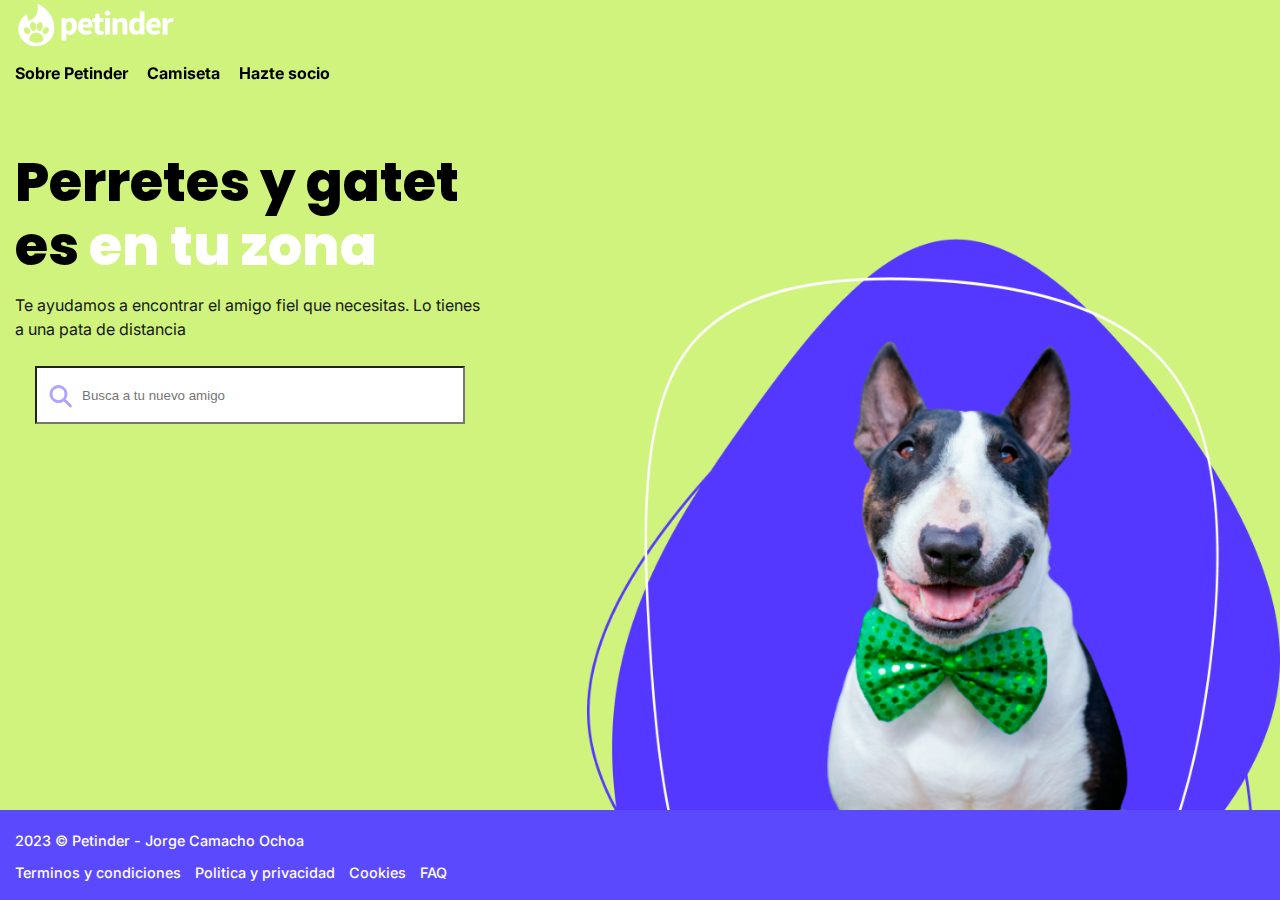
<file: index.html>
<!DOCTYPE html>
<html lang="es">
<head>
    <meta charset="UTF-8">
    <meta http-equiv="X-UA-Compatible" content="IE=edge">
    <meta name="viewport" content="width=device-width, initial-scale=1.0">
    <meta name="description" content="Petinder es una organización que fomenta la adopcion de perros y gatos">
    <link rel="stylesheet" href="./css/estilos.css">
    <title>Petinder</title>
</head>
<body class="page-home">
    <header>
        <nav class="container">
            <a class="link-logo" href="index.html">
                <img class="logo" src="./images/logo_white.svg" alt="Logo Petinder">
            </a>
            <ul class="menu-links">
                <li><a href="about.html">Sobre Petinder</a></li>
                <li><a href="tshirt.html">Camiseta</a></li>
                <li><a href="join.html">Hazte socio</a></li>
            </ul>
        </nav>
    </header>
    <main>
        <div class="container">
            <section class="featured">
                <h1 class="title">   
                    <span class="rotate-3d">P</span>
                    <span class="rotate-3d">e</span>
                    <span class="rotate-3d">r</span>
                    <span class="rotate-3d">r</span>
                    <span class="rotate-3d">e</span>
                    <span class="rotate-3d">t</span>
                    <span class="rotate-3d">e</span>
                    <span class="rotate-3d">s</span>
                    <span class="rotate-3d">&nbsp</span>
                    <span class="rotate-3d">y</span>
                    <span class="rotate-3d">&nbsp</span>
                    <span class="rotate-3d">g</span>
                    <span class="rotate-3d">a</span>
                    <span class="rotate-3d">t</span>
                    <span class="rotate-3d">e</span>
                    <span class="rotate-3d">t</span>
                    <span class="rotate-3d">e</span>
                    <span class="rotate-3d">s</span>
                    <span class="rotate-3d">&nbsp</span>
                    <span>en tu zona</span>
                </h1>
                <p class="featured-text">Te ayudamos a encontrar el amigo fiel que necesitas. Lo tienes a una pata de distancia</p>
                <form class="search-bar"><input type="search" class="form-control search-control" name="" id="" placeholder="Busca a tu nuevo amigo"></form>
            </section>
        </div>
    </main>
    <footer>
        <div class="container">
            <span>2023 © Petinder - Jorge Camacho Ochoa</span>
            <ul class="legal-links">
                <li><a href="">Terminos y condiciones</a></li>
                <li><a href="">Politica y privacidad</a></li>
                <li><a href="">Cookies</a></li>
                <li><a href="">FAQ</a></li>
            </ul>
        </div>
    </footer>
</body>
</html>
</file>
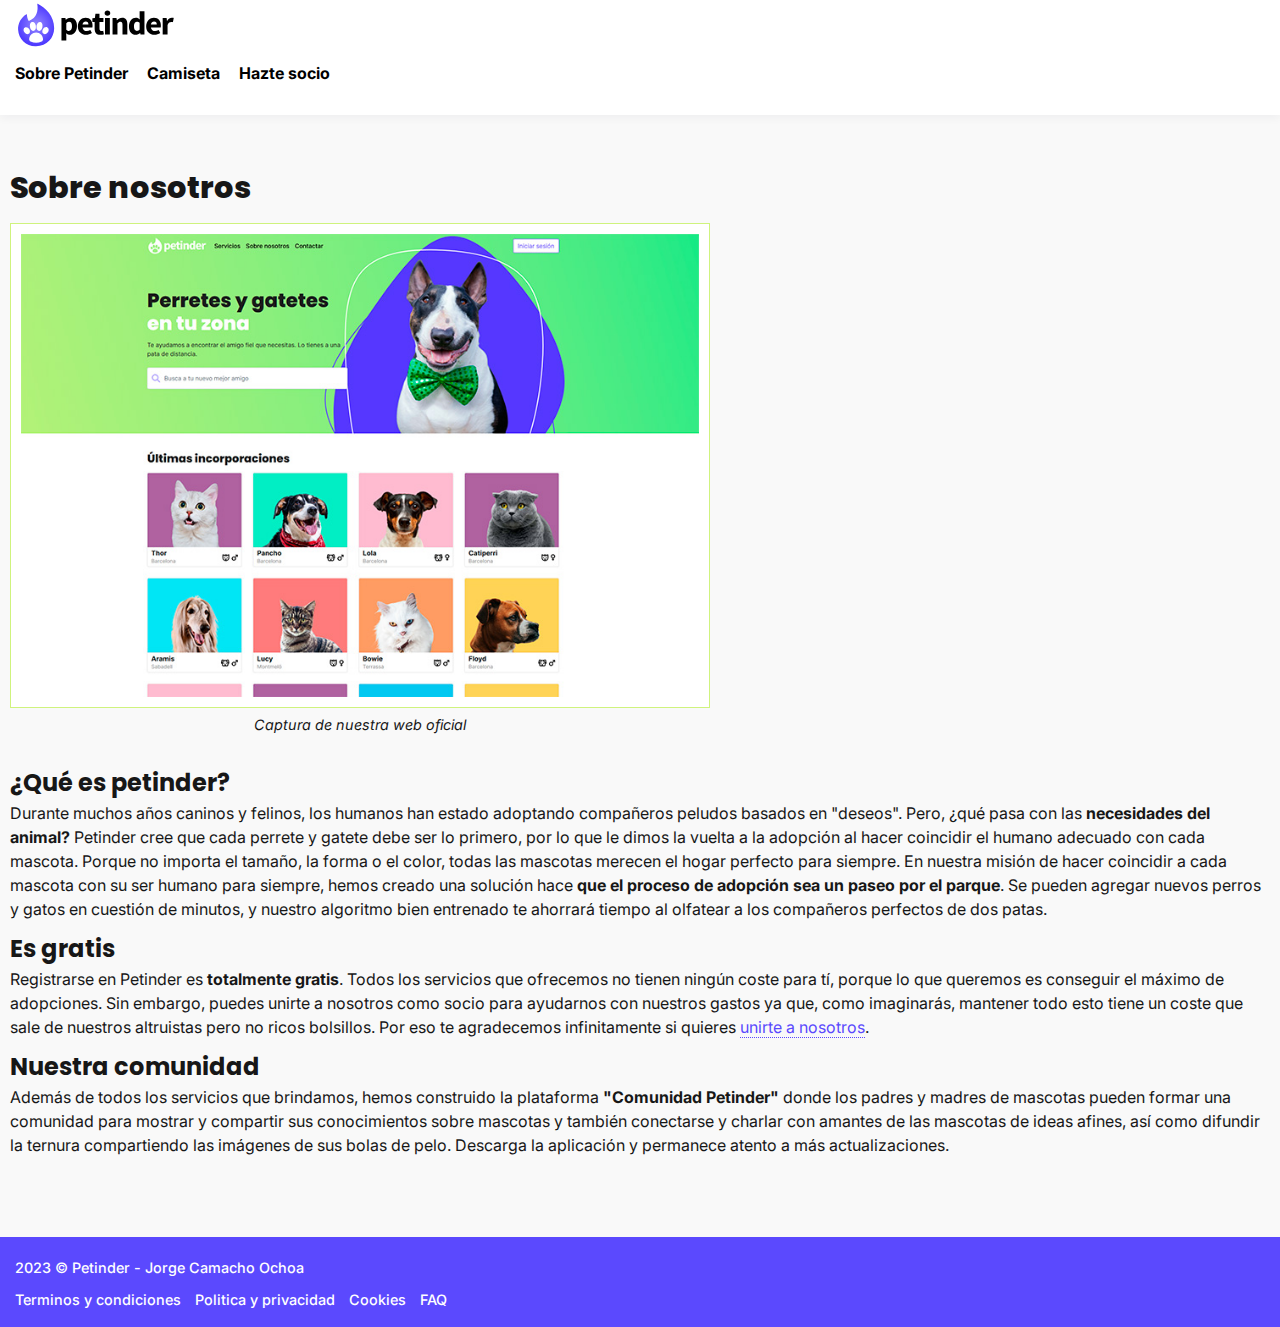
<file: about.html>
<!DOCTYPE html>
<html lang="es">
  <head>
    <meta charset="UTF-8" />
    <meta http-equiv="X-UA-Compatible" content="IE=edge" />
    <meta name="viewport" content="width=device-width, initial-scale=1.0" />
    <meta
      name="description"
      content="Petinder es una organización que fomenta la adopcion de perros y gatos"
    />
    <link rel="stylesheet" href="./css/estilos.css" />
    <title>Acerca de Nosotros</title>
  </head>
  <body class="page-rest">
    <header>
      <nav class="container">
        <a class="link-logo" href="index.html">
          <img class="logo color-logo" src="./images/logo.svg" alt="Logo Petinder" />
        </a>
        <ul class="menu-links">
          <li><a href="about.html">Sobre Petinder</a></li>
          <li><a href="tshirt.html">Camiseta</a></li>
          <li><a href="join.html">Hazte socio</a></li>
        </ul>
      </nav>
    </header>
    <main>
      <div class="container">
        <!-- Utilizamos la etiqueta para englobar img -->
        <h1 class="title">Sobre nosotros</h1>
        <figure>
          <img
            src="./images/captura.jpg"
            alt="Captura Petinder"
            class="img-fluid"
          />
          <figcaption>Captura de nuestra web oficial</figcaption>
        </figure>

        <h2>¿Qué es petinder?</h2>
        <p>
          Durante muchos años caninos y felinos, los humanos han estado
          adoptando compañeros peludos basados en "deseos". Pero, ¿qué pasa con
          las <strong>necesidades del animal?</strong> Petinder cree que cada
          perrete y gatete debe ser lo primero, por lo que le dimos la vuelta a
          la adopción al hacer coincidir el humano adecuado con cada mascota.
          Porque no importa el tamaño, la forma o el color, todas las mascotas
          merecen el hogar perfecto para siempre. En nuestra misión de hacer
          coincidir a cada mascota con su ser humano para siempre, hemos creado
          una solución hace
          <strong>que el proceso de adopción sea un paseo por el parque</strong
          >. Se pueden agregar nuevos perros y gatos en cuestión de minutos, y
          nuestro algoritmo bien entrenado te ahorrará tiempo al olfatear a los
          compañeros perfectos de dos patas.
        </p>
        <h2>Es gratis</h2>
        <p>
          Registrarse en Petinder es <strong>totalmente gratis</strong>. Todos
          los servicios que ofrecemos no tienen ningún coste para tí, porque lo
          que queremos es conseguir el máximo de adopciones. Sin embargo, puedes
          unirte a nosotros como socio para ayudarnos con nuestros gastos ya
          que, como imaginarás, mantener todo esto tiene un coste que sale de
          nuestros altruistas pero no ricos bolsillos. Por eso te agradecemos
          infinitamente si quieres <a href="join.html">unirte a nosotros</a>.
        </p>
        <h2>Nuestra comunidad</h2>
        <p>
          Además de todos los servicios que brindamos, hemos construido la
          plataforma <strong>"Comunidad Petinder"</strong> donde los padres y
          madres de mascotas pueden formar una comunidad para mostrar y
          compartir sus conocimientos sobre mascotas y también conectarse y
          charlar con amantes de las mascotas de ideas afines, así como difundir
          la ternura compartiendo las imágenes de sus bolas de pelo. Descarga la
          aplicación y permanece atento a más actualizaciones.
        </p>
      </div>
    </main>
    <footer>
      <div class="container">
        <span>2023 © Petinder - Jorge Camacho Ochoa</span>
        <ul class="legal-links">
          <li><a href="">Terminos y condiciones</a></li>
          <li><a href="">Politica y privacidad</a></li>
          <li><a href="">Cookies</a></li>
          <li><a href="">FAQ</a></li>
        </ul>
      </div>
    </footer>
  </body>
</html>
</file>
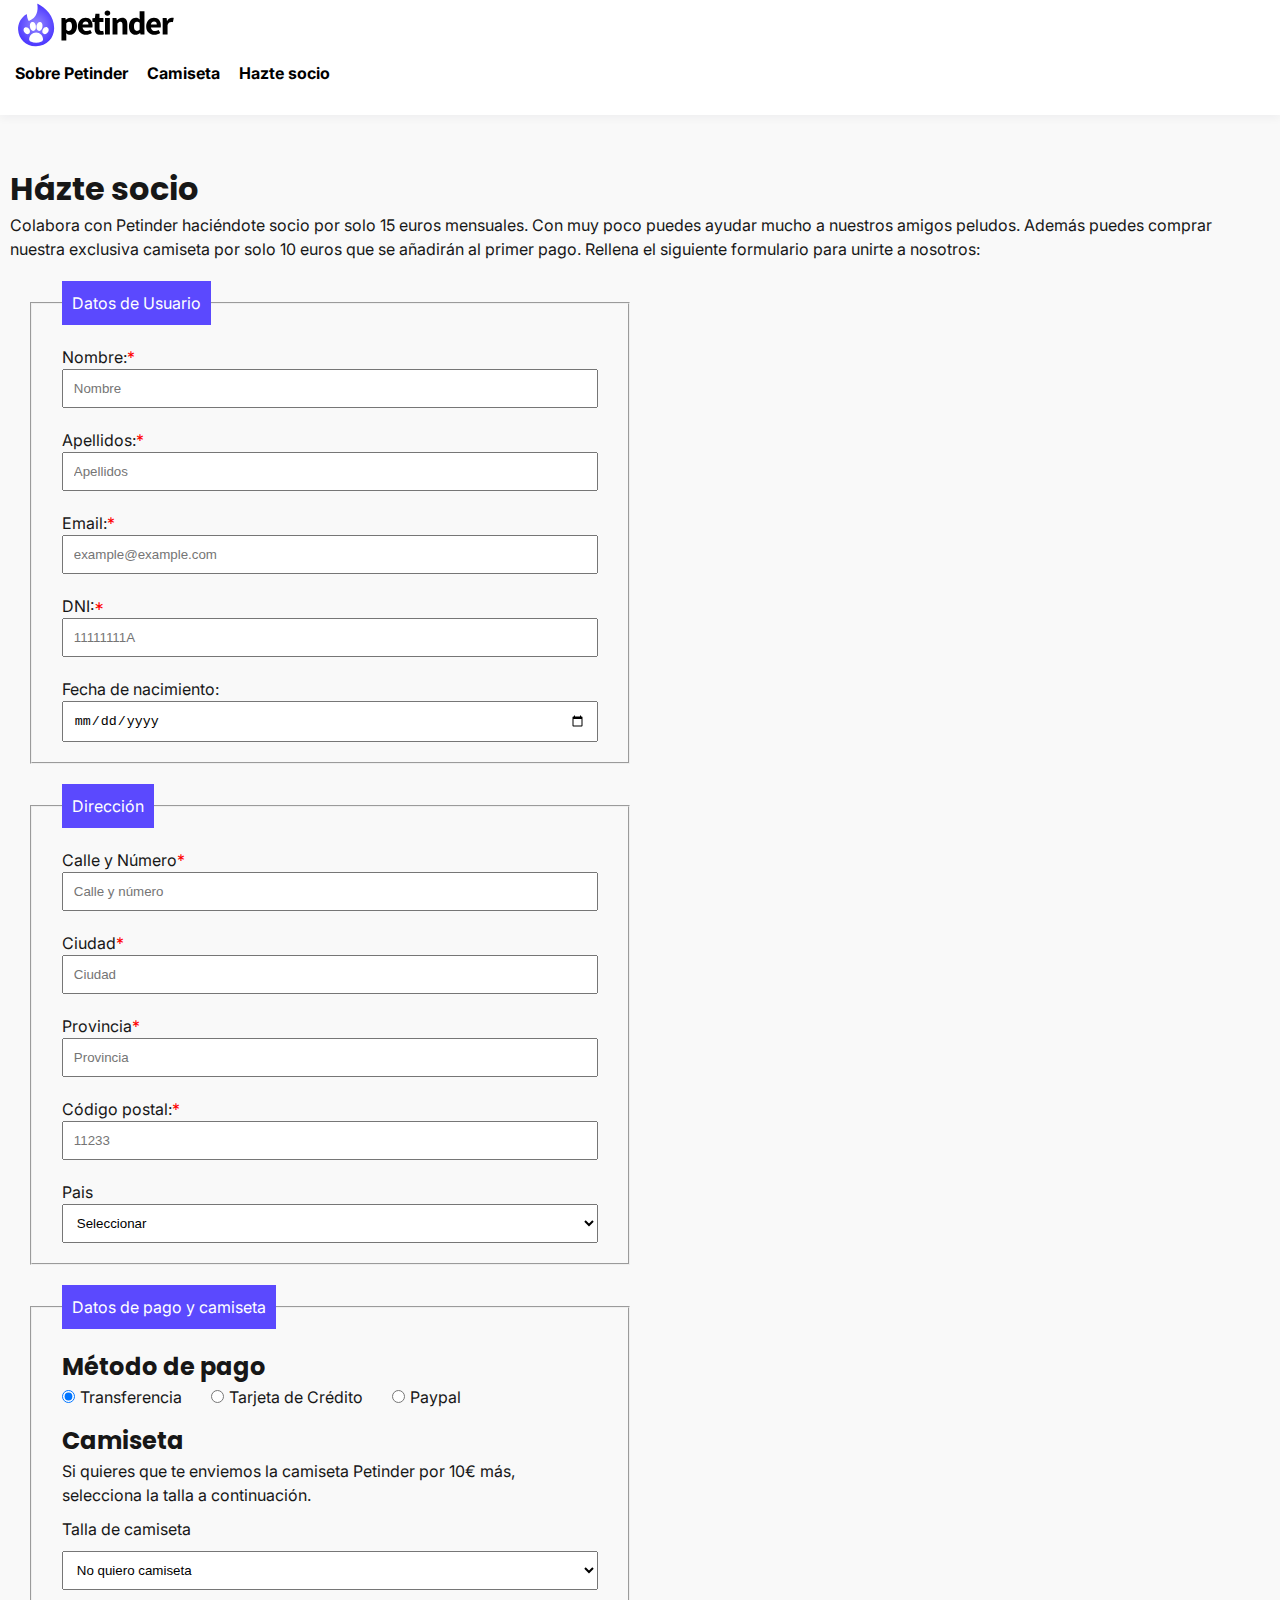
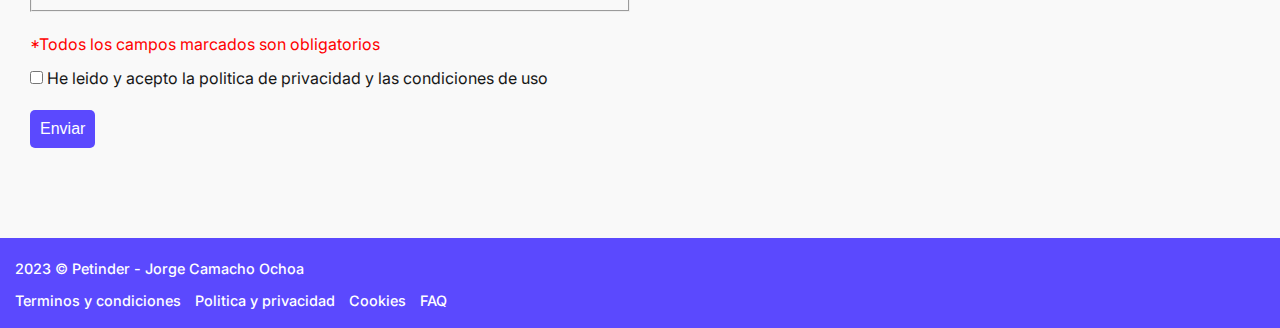
<file: join.html>
<!DOCTYPE html>
<html lang="es">
<head>
    <meta charset="UTF-8">
    <meta http-equiv="X-UA-Compatible" content="IE=edge">
    <meta name="viewport" content="width=device-width, initial-scale=1.0">
    <meta name="description" content="Petinder es una organización que fomenta la adopcion de perros y gatos">
    <link rel="stylesheet" href="./css/estilos.css">
    <title>Petinder</title>
</head>
<body class="page-rest">
    <header>
        <nav class="container">
            <a class="link-logo" href="index.html">
                <img class="logo" src="./images/logo.svg" alt="Logo Petinder">
            </a>
            <ul class="menu-links">
                <li><a href="about.html">Sobre Petinder</a></li>
                <li><a href="tshirt.html">Camiseta</a></li>
                <li><a href="join.html">Hazte socio</a></li>
            </ul>
        </nav>
    </header>
    <main>
        <div class="container">
            <h1>Házte socio</h1>
                <p>Colabora con Petinder haciéndote socio por solo 15 euros mensuales. Con muy poco puedes ayudar mucho a nuestros amigos peludos. Además puedes comprar nuestra exclusiva camiseta por solo 10 euros que se añadirán al primer pago. Rellena el siguiente formulario para unirte a nosotros:</p>
            <form method="post">
                <fieldset class="ajuste-form">
                  <legend>Datos de Usuario</legend>
                  <div class="form-group marcado">
                    <label for="nombre">Nombre:</label>
                    <input type="text" id="nombre" name="nombre" pattern="[A-Za-záéíóúÁÉÍÓÚñÑ'-\s]+" minlength="2" maxlength="64" required placeholder="Nombre">
                  </div>
                  <div class="form-group marcado">
                    <label for="apellidos">Apellidos:</label>
                    <input type="text" id="apellidos" name="apellidos" pattern="[A-Za-záéíóúÁÉÍÓÚñÑ'-\s]+" minlength="2"  maxlength="128" required placeholder="Apellidos">
                  </div> 
                  <div class="form-group marcado">
                    <label for="email">Email:</label>
                    <input type="email" id="email" name="email" required pattern="[a-z0-9._%+-]+@[a-z0-9.-]+\.[a-z]{2,3}$" maxlength="256" placeholder="example@example.com">
                  </div>
                  <div class="form-group marcado">
                    <label for="dni">DNI:</label>
                    <input type="text" id="dni" name="dni" required pattern="[0-9]{8}[A-Za-z]" maxlength="9" placeholder="11111111A">
                  </div>
                  <div class="form-group">
                    <label for="fecha">Fecha de nacimiento:</label>
                    <input type="date" id="fecha" name="fecha" placeholder="dd/mm/aaaaa">
                  </div>
                </fieldset>
                <fieldset  class="ajuste-form">
                  <legend>Dirección</legend>
                    <div class="form-group marcado">
                        <label for="direccion">Calle y Número</label>
                        <input type="text" id="direccion" name="direccion" required placeholder="Calle y número">
                    </div>
                    <div class="form-group marcado">
                        <label for="ciudad">Ciudad</label>
                        <input type="text" id="ciudad" name="ciudad" required placeholder="Ciudad">
                    </div>
                    <div class="form-group marcado">
                        <label for="provincia">Provincia</label>
                        <input type="text" id="provincia" name="provincia" required placeholder="Provincia">
                    </div>  
                    <div class="form-group marcado">
                        <label for="codigo-postal">Código postal:</label>
                        <input type="number" id="codigo-postal" name="codigo-postal" required min="1" max="99999" placeholder="11233">
                    </div>                   
                    <div class="form-group">
                        <label for="pais">Pais</label>
                        <select name="pais" id="pais">
                            <option value="no_option" disabled selected>Seleccionar</option>
                            <option value="andorra">Andorra</option>
                            <option value="españa">España</option>
                            <option value="francia">Francia</option>
                            <option value="otro">Otro</option>
                        </select>
                    </div>
                </fieldset>
                <fieldset class="ajuste-form">
                    <legend>Datos de pago y camiseta</legend>
                    
                    <div class="form-pago">
                        <h2>Método de pago</h2>
                        <input type="radio" name="pago" id="pago" value="transfer" checked><label for="transfer">Transferencia</label>
                        <input type="radio" name="pago" id="pago" value="card"><label for="card">Tarjeta de Crédito</label>
                        <input type="radio" name="pago" id="pago" value="paypal"><label for="paypal">Paypal</label>                      
                    </div>
                    <div class="form-group">
                        <h2>Camiseta</h2>
                        <p>Si quieres que te enviemos la camiseta Petinder por 10€ más, selecciona la talla a continuación.</p>
                        <label for="talla"><p>Talla de camiseta</p></label>
                        <select name="talla" id="talla">
                            <option value="no_option" disabled="disabled" selected>No quiero camiseta</option>
                            <optgroup label="Mujeres">
                                <option value="M-S">S</option>
                                <option value="M-M">M</option>
                                <option value="M-L">L</option>
                                <option value="M-XL">XL</option>
                            </optgroup>
                            <optgroup label="Hombres">
                                <option value="H-S">S</option>
                                <option value="H-M">M</option>
                                <option value="H-L">L</option>
                                <option value="H-XL">XL</option>
                                <option value="H-XXL">XXL</option>
                            </optgroup>
                        </select>
                    </div>
                </fieldset>
                    <div class="marcado">
                        <p>Todos los campos marcados son obligatorios</p>
                    </div>
                    <div class="form-politica">
                        <input type="checkbox" name="condiciones" id="condiciones" required> <label for="condiciones">He leido y acepto la politica de privacidad y las condiciones de uso</label>
                    </div>      
                <button type="submit" class="boton-enviar">Enviar</button>
              </form>
        </div>
    </main>
    <footer>
        <div class="container">
            <span>2023 © Petinder - Jorge Camacho Ochoa</span>
            <ul class="legal-links">
                <li><a href="">Terminos y condiciones</a></li>
                <li><a href="">Politica y privacidad</a></li>
                <li><a href="">Cookies</a></li>
                <li><a href="">FAQ</a></li>
            </ul>
        </div>
    </footer>
</body>
</html>
</file>
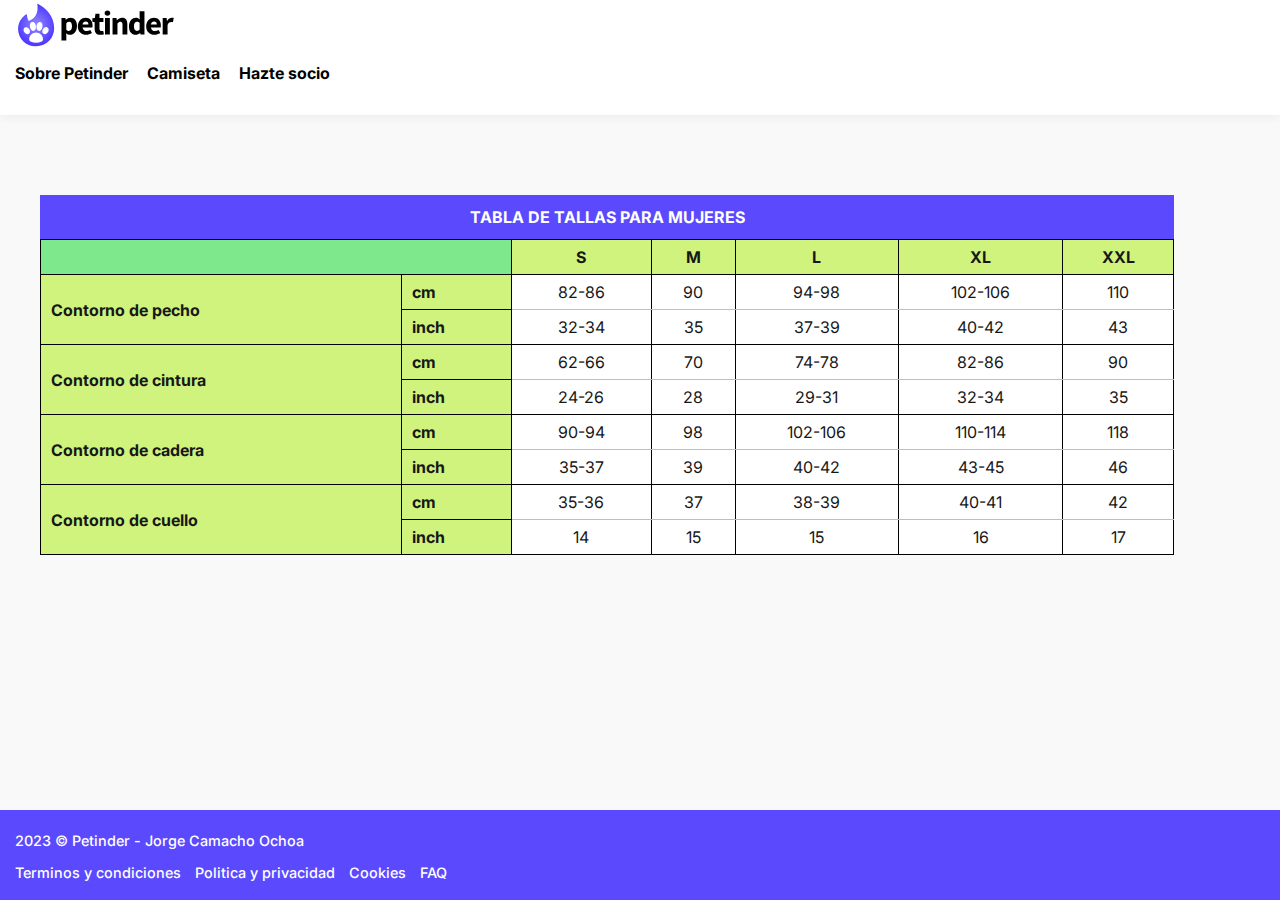
<file: tshirt.html>
<!DOCTYPE html>
<html lang="es">
<head>
    <meta charset="UTF-8">
    <meta http-equiv="X-UA-Compatible" content="IE=edge">
    <meta name="viewport" content="width=device-width, initial-scale=1.0">
    <meta name="description" content="Petinder es una organización que fomenta la adopcion de perros y gatos">
    <link rel="stylesheet" href="./css/estilos.css">
    <title>Camisetas</title>
</head>
<body class="page-rest">
    <header>
        <nav class="container">
            <a class="link-logo" href="index.html">
                <img class="logo" src="./images/logo.svg" alt="Logo Petinder">
            </a>
            <ul class="menu-links">
                <li><a href="about.html">Sobre Petinder</a></li>
                <li><a href="tshirt.html">Camiseta</a></li>
                <li><a href="join.html">Hazte socio</a></li>
            </ul>
        </nav>
    </header>
    <main>
        <div class="container">
            <table class="table">
                <caption>tabla de tallas para mujeres</caption>
                <thead>
                    <tr>
                        <th colspan="2"></th>
                        <th scope="col">S</th>
                        <th scope="col">M</th>
                        <th scope="col">L</th>
                        <th scope="col">XL</th>
                        <th scope="col">XXL</th>
                    </tr>
                </thead>
                <tbody>
                    <tr>
                        <th rowspan="2" scope="rowgroup">Contorno de pecho</th>
                        <th scope="row">cm</th>
                        <td>82-86</td>
                        <td>90</td>
                        <td>94-98</td>
                        <td>102-106</td>
                        <td>110</td>
                    </tr>
                    <tr>
                        <th scope="row">inch</th>
                        <td>32-34</td>
                        <td>35</td>
                        <td>37-39</td>
                        <td>40-42</td>
                        <td>43</td>
                    </tr>
                    <tr>
                        <th rowspan="2" scope="rowgroup">Contorno de cintura</th>
                        <th scope="row">cm</th>
                        <td>62-66</td>
                        <td>70</td>
                        <td>74-78</td>
                        <td>82-86</td>
                        <td>90</td>
                    </tr>
                    <tr>
                        <th scope="row">inch</th>
                        <td>24-26</td>
                        <td>28</td>
                        <td>29-31</td>
                        <td>32-34</td>
                        <td>35</td>
                    </tr>
                    <tr>
                        <th rowspan="2" scope="rowgroup">Contorno de cadera</th>
                        <th scope="row">cm</th>
                        <td>90-94</td>
                        <td>98</td>
                        <td>102-106</td>
                        <td>110-114</td>
                        <td>118</td>
                    </tr>
                    <tr>
                        <th scope="row">inch</th>
                        <td>35-37</td>
                        <td>39</td>
                        <td>40-42</td>
                        <td>43-45</td>
                        <td>46</td>
                    </tr>
                    <tr>
                        <th rowspan="2" scope="rowgroup">Contorno de cuello</th>
                        <th scope="row">cm</th>
                        <td>35-36</td>
                        <td>37</td>
                        <td>38-39</td>
                        <td>40-41</td>
                        <td>42</td>
                    </tr>
                    <tr>
                        <th scope="row">inch</th>
                        <td>14</td>
                        <td>15</td>
                        <td>15</td>
                        <td>16</td>
                        <td>17</td>
                    </tr>
                </tbody>
            </table>
        </div>
    </main>
    <footer>
        <div class="container">
            <span>2023 © Petinder - Jorge Camacho Ochoa</span>
            <ul class="legal-links">
                <li><a href="">Terminos y condiciones</a></li>
                <li><a href="">Politica y privacidad</a></li>
                <li><a href="">Cookies</a></li>
                <li><a href="">FAQ</a></li>
            </ul>
        </div>
    </footer>
</body>
</html>
</file>
<file: css/estilos.css>
@import url("https://fonts.googleapis.com/css2?family=Inter:wght@400;500;700&display=swap");
@import url("https://fonts.googleapis.com/css2?family=Poppins:wght@800&display=swap");

/* Reglas generales */
/* Definimos las variables de colores*/
:root {
  --text-color: rgb(23, 23, 23);
  --primary-color: rgb(91, 73, 254);
  --secondary-color: rgb(125, 232, 140);
  --secondary--light-color: rgb(207, 243, 125);
}

/* reset margins and paddings */
*,
*::before,
*::after {
  margin: 0;
  padding: 0;
  box-sizing: border-box;
}

body {
  margin: 0;
  font-family: Inter, sans-serif;
  font-size: 1rem;
  font-weight: 400;
  line-height: 1.5;
  color: var(--text-color);
  background-color: #f9f9f9;
}

a {
  color: var(--primary-color);
  text-decoration: none;
  background-color: transparent;
}

a:hover {
  color: var(--secondary-color);
}

p {
  margin-bottom: 10px;
}

ul,
li {
  list-style: none;
  padding: 0;
  margin: 0;
}

h1,
h2,
.title {
  font-family: Poppins, sans-serif;
}

.title {
  font-weight: 800;
  font-size: 1.9rem;
  margin-bottom: 0.75rem;
}

.img-fluid {
  max-width: 100%;
}

/* Las reglas que van a continuacion consiguen que los elemetos dentro del elemento container se adapten a los diferentes dispositivos
La clase .container define un contenedor que ocupa el 100% de la pantalla del dispositivp, con un relleno a la izquierda y a la derecha 
de 15 pixeles, y margenes por la derecha y por la izquierda automáticas, 
Ademas utilizaremos medias queries, con las medias queries indicamos la maxima anchura de cointainer cuando los dispositivos
tengan la anchura mínima indicada por el punto de ruptura, breakpoint  */

.container {
  margin-right: auto;
  margin-left: auto;
  padding-right: 15px;
  padding-left: 15px;
}
@media (min-width: 992px) {
  .cointainer {
    max-width: 960px;
  }
}

@media (min-width: 1200px) {
  .cointainer {
    max-width: 1140px;
  }
}

@media (min-width: 1400px) {
  .cointainer {
    max-width: 13000px;
  }
}

/* Bloques generales de la plantilla  */
header {
  min-height: 115px;
  background-color: white;
  box-shadow: 0 4px 8px 0 rgba(13, 10, 44, 0.04);
}

header .link-logo {
  display: inline-block;
  padding-top: 15p;
  padding-bottom: 5px;
}

header .logo {
  height: 50px;
  width: auto;
  margin-right: 5px;
}

header .menu-links li {
  margin-right: 15px;
  font-weight: 500;
  display: inline-block;
}

header .menu-links a {
  color: black;
}

header .menu-links a:hover {
    color: var(--secondary-color);
  }

header .menu-links li a {
  font-weight: 700;
}

main {
  padding-top: 40px;
  padding-bottom: 60px;
}

main a {
  border-bottom: 1px dotted var(--primary-color);
}

main a:hover {
  border-color: var(--secondary-color);
}

footer {
  background: var(--primary-color);
  color: white;
  padding: 20px 0;
  margin-top: auto;
  font-size: 0.9rem;
  font-weight: 500;
  height: 90px;
}

footer a {
  color: white;
}

footer .legal-links {
  margin-top: 10px;
}

footer .legal-links li {
  display: inline-block;
  margin-right: 10px;
}


/* Pagina Home */
.page-home header{
    background: transparent;
    box-shadow: none;
    position: fixed;
    width: 100%;
}

.page-home{
    background: linear-gradient(75deg, var(--secondary--light-color) 0%, var(--secondary--light-color));
}

.page-home main{
    padding: 0;
}

.page-home .title{
    font-size: 3.4rem;
    margin-bottom: 15px;
    line-height: 4rem;
    overflow: hidden;
    height: 1%;
}

.page-home .title span{
    color:white;
    float: left;
}

.page-home .title span.rotate-3d {
  color: black;
}

.rotate-3d {
  display: inline-block;
  transition: transform .3s linear;
}

.rotate-3d:hover {
  transform: rotate3d(0, 1, 0, 180deg);
}

.page-home .featured{
    max-width: 470px;
}

.page-home main .container{
    min-height: calc(100vh - 90px);
    background: url(../images/hero_image_bg.png) 100% 100% no-repeat;
    background-size: 700px auto;
    padding-top: 150px;
    padding-bottom: 120px;
}

.page-home main .featured .featured-text{
    margin-bottom: 25px;
}

.search-bar .search-control{
    width: 100%;
    padding-left: 45px;
    height: 58px;
    background:#fff url(../images/icon_search.svg) 5px 50% no-repeat;
}

/* Pagina sobre Petinder */
.page-rest main{
  min-height: calc(100vh - 205px);

}
.page-rest main .container{
/* background-color: white; */
padding: 10px;
}

.page-rest .img-fluid{
    padding: 10px;
    background: white;
    border: 1px solid var(--secondary--light-color);
}

.page-rest figure{
    font-size: 0.9rem;
    text-align: center;
    margin-bottom: 30px;
    max-width: 700px;
    font-style: italic;
    transition: all .2s ease-in-out; 
}

.page-rest figure:hover{
  transform: scale(1.5);
}

/* Pagina Camisetas (tabla) */

table{
    width: 90%;
    margin: 30px;
    border-collapse: collapse;
}

table, table th, table td{
    border: 1px solid black;
}

table th{
    background: var(--secondary--light-color);
    padding: 5px 10px;
}

table thead th{
    text-align: center;
}

table, tbody th{
    text-align: left;
}

table thead th:first-child{
    background-color: var(--secondary-color);
}

table td{
    background: white;
    padding: 5px 10px;
    text-align: center;
}

table tr:nth-child(odd) td{
    border-bottom: 1px solid var(--secondary-color);
}

table caption{
    background: var(--primary-color);
    color: white;
    padding: 10px;
    text-transform: uppercase;
    font-weight: 700;
}

/* Página sobre Join */

form {
  max-width: 600px;
  margin: 20px;
}

.ajuste-form div{
  
  width: 90%;
  margin: 0 auto;
}

.ajuste-form{
    margin-bottom: 20px;
}

fieldset {
  margin: 20px 0;
}

legend {
  margin-left: 5%;
    margin-bottom: 20px;
  padding: 10px;
  background: var(--primary-color);
  color:white;
}

.form-group input, .form-group select{
    width: 100%;
  padding: 10px;
    margin-bottom: 20px;
}

.ajuste-form .form-pago input{
    margin-right: 5px;
    margin-bottom: 20px;
}
.ajuste-form .form-pago label{
    margin-right: 25px;
}

.form-marcado{
    color: red;
}

.marcado label::after{
    content: '*';
    color: red;
}

.marcado p{
    color:red;
}

.marcado p::before{
    content: '*';
    color: red;
}

.form-politica{
  margin-bottom: 20px;
}

.boton-enviar{
  padding: 10px;
  background: var(--primary-color);
  color: white;
  font-size: 1rem;
  border-radius: 5px;
  border: none;
}
</file>
